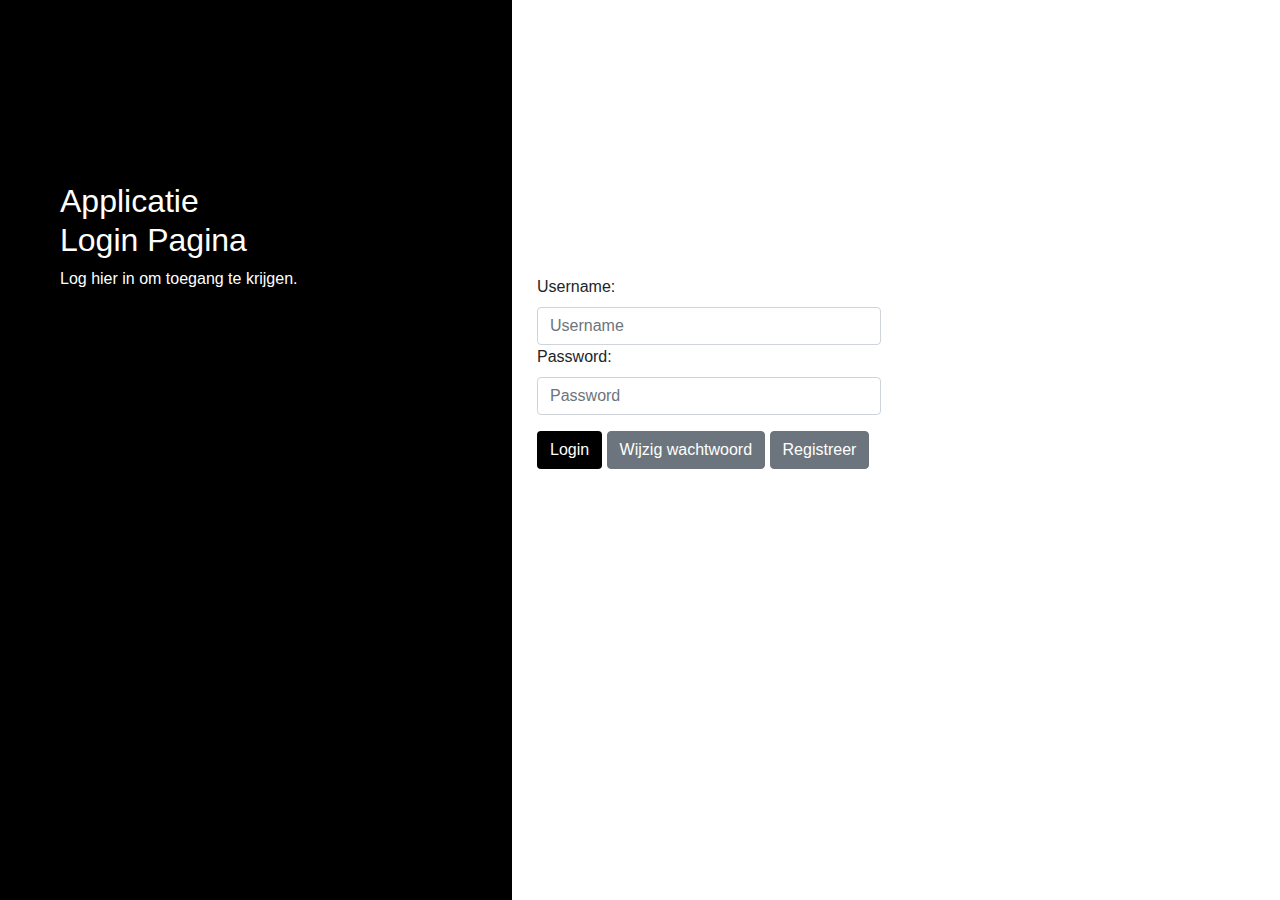
<file: src/main/webapp/index.html>
<!DOCTYPE html>
<html xmlns:th="https://www.thymeleaf.org">
<html lang="en">
<head>
    <title>Login pagina</title>
    <link rel = "icon" href="/favicon.ico" type = "image/x-icon">
    <meta content="text/html; charset=UTF-8" http-equiv="Content-Type"/>
    <link href="//maxcdn.bootstrapcdn.com/bootstrap/4.0.0/css/bootstrap.min.css" rel="stylesheet" id="bootstrap-css">
    <link rel="stylesheet" href="style.css">
    <script src="//code.jquery.com/jquery-1.11.1.min.js"></script>
    <script src="//maxcdn.bootstrapcdn.com/bootstrap/4.0.0/js/bootstrap.min.js"></script>
    <script src="index.js"></script>
</head>
<body>
<div class="sidenav">
    <div class="login-main-text">
        <h2>Applicatie<br> Login Pagina</h2>
        <p>Log hier in om toegang te krijgen.</p>
    </div>
</div>
<div class="main">
    <div class="col-md-6 col-sm-12">
        <div class="login-form">
            <form aria-label="Login form" id="loginform">
                <div class="form-group">
                    <label aria-label="Username" for="username">Username:</label>
                    <input aria-label="Username input" type="text" name="username" id="username" class="form-control" placeholder="Username" required>
                    <label aria-label="Password" for="password">Password:</label>
                    <input aria-label="Password input" type="password" name="password" id="password" class="form-control" placeholder="Password" required>
                </div>
            </form>
            <button aria-label="Submit button for loginform" onclick="login()" id="submitButton" class="btn btn-black">Login</button>
            <button aria-label="Go to change password page button" onclick="window.location = 'forgotPassword.html';" id="changePwdButton" class="btn btn-secondary">Wijzig wachtwoord</button>
            <button aria-label="Go to register page button" onclick="window.location = 'register.html';" id="registerButton" class="btn btn-secondary">Registreer</button>
        </div>
    </div>
</div>
</body>
</html>
</file>
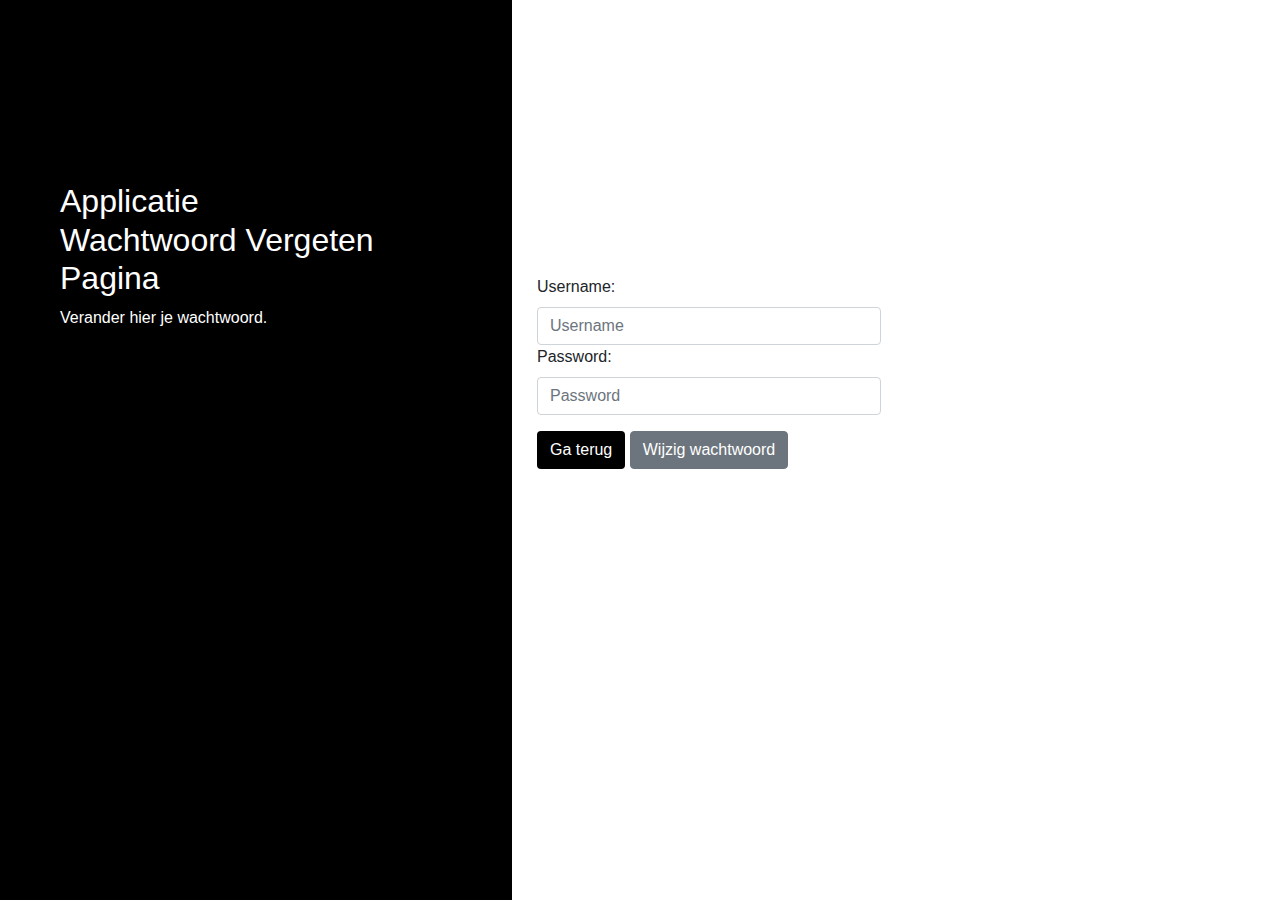
<file: src/main/webapp/forgotPassword.html>
<!DOCTYPE html>
<html lang="en">
<head>
    <meta charset="UTF-8">
    <title>Wachtwoord vergeten</title>
    <link rel = "icon" href="/favicon.ico" type = "image/x-icon">
    <link href="//maxcdn.bootstrapcdn.com/bootstrap/4.0.0/css/bootstrap.min.css" rel="stylesheet" id="bootstrap-css">
    <link rel="stylesheet" href="style.css">
    <script src="//code.jquery.com/jquery-1.11.1.min.js"></script>
    <script src="//maxcdn.bootstrapcdn.com/bootstrap/4.0.0/js/bootstrap.min.js"></script>
    <script src="forgotPassword.js"></script>
</head>
<body>
<div class="sidenav">
    <div class="login-main-text">
        <h2>Applicatie<br> Wachtwoord Vergeten Pagina</h2>
        <p>Verander hier je wachtwoord.</p>
    </div>
</div>
<div class="main">
    <div class="col-md-6 col-sm-12">
        <div class="login-form">
            <form aria-label="Registerform" id="registerForm">
                <div class="form-group">
                    <label aria-label="Username" for="username">Username:</label><br>
                    <input aria-label="Input for username" class="form-control" id="username" name="username" placeholder="Username" type="text">
                    <label aria-label="Password" for="password">Password:</label><br>
                    <input aria-label="Input for password" class="form-control" id="password" name="password" placeholder="Password" type="password">
                </div>
            </form>
            <button aria-label="Go back to loginpage button" onclick="window.location = 'index.html';" id="submitButton" class="btn btn-black">Ga terug</button>
            <button aria-label="Change password button" onclick="changePasswordFunc()" id="changePwdButton" class="btn btn-secondary">Wijzig wachtwoord</button>
        </div>
    </div>
</div>
</body>
</html>
</file>
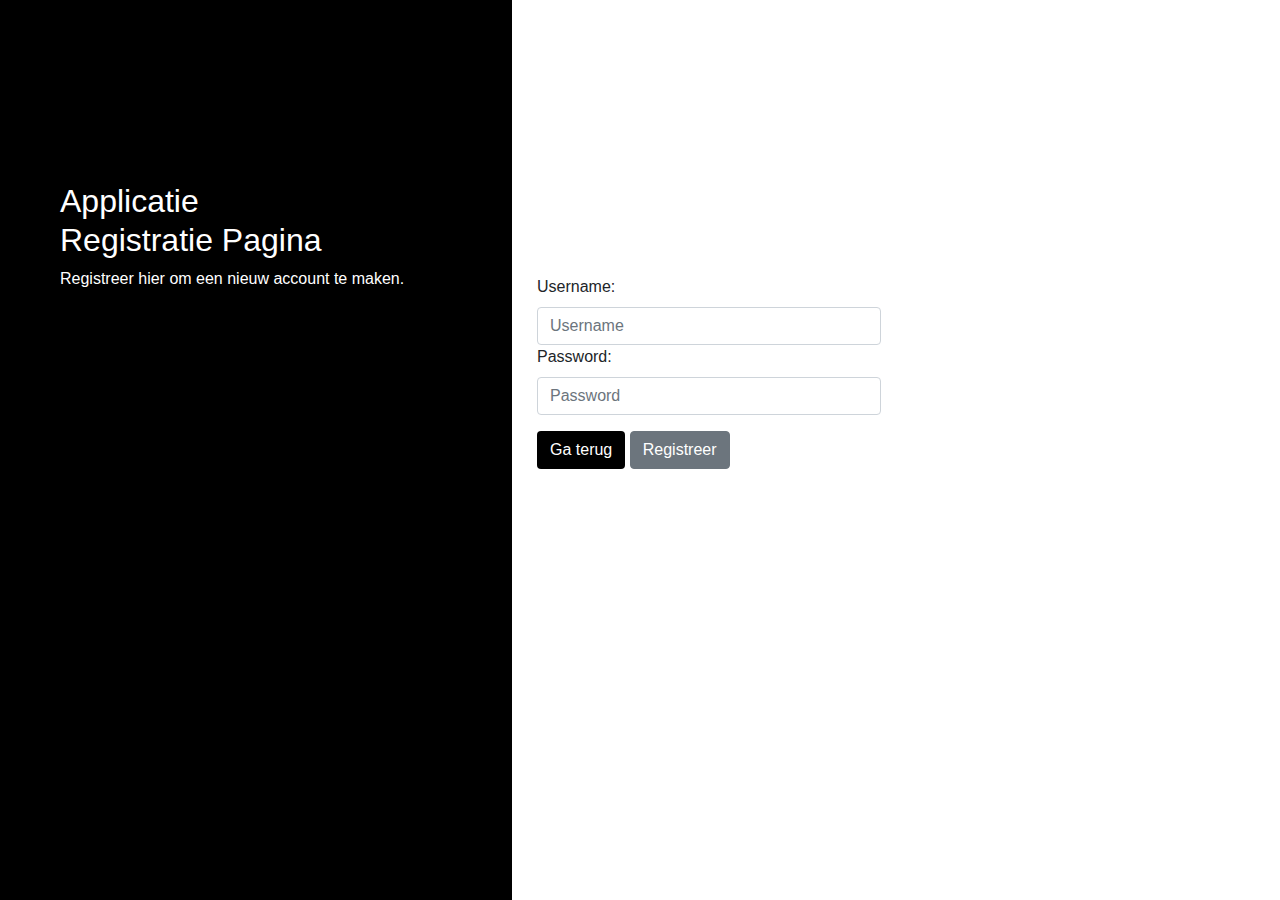
<file: src/main/webapp/register.html>
<!DOCTYPE html>
<html lang="en">
<head>
    <meta charset="UTF-8">
    <title>Registratie Pagina</title>
    <link rel = "icon" href="/favicon.ico" type = "image/x-icon">
    <link href="//maxcdn.bootstrapcdn.com/bootstrap/4.0.0/css/bootstrap.min.css" id="bootstrap-css" rel="stylesheet">
    <link href="style.css" rel="stylesheet">
    <script src="//code.jquery.com/jquery-1.11.1.min.js"></script>
    <script src="//maxcdn.bootstrapcdn.com/bootstrap/4.0.0/js/bootstrap.min.js"></script>
    <script src="register.js"></script>
</head>
<body>
<div class="sidenav">
    <div class="login-main-text">
        <h2>Applicatie<br> Registratie Pagina</h2>
        <p>Registreer hier om een nieuw account te maken.</p>
    </div>
</div>
<div class="main">
    <div class="col-md-6 col-sm-12">
        <div class="login-form">
            <form aria-label="Registerform" id="registerForm">
                <div class="form-group">
                    <label aria-label="Username" for="username">Username:</label><br>
                    <input aria-label="Input for username" class="form-control" id="username" name="username" placeholder="Username" type="text">
                    <label aria-label="Password" for="password">Password:</label><br>
                    <input aria-label="Input for password" class="form-control" id="password" name="password" placeholder="Password" type="password">
                </div>
            </form>
            <button aria-label="Go back to loginpage button" onclick="window.location = 'index.html';" id="submitButton" class="btn btn-black">Ga terug</button>
            <button aria-label="Register new account button" onclick="registerFunc()" id="registerButton" class="btn btn-secondary">Registreer</button>
        </div>
    </div>
</div>
</body>
</html>
</file>
<file: src/main/webapp/style.css>
body {
    font-family: "Lato", sans-serif;
}



.main-head{
    height: 150px;
    background: #FFF;

}

.sidenav {
    height: 100%;
    background-color: #000;
    overflow-x: hidden;
    padding-top: 20px;
}


.main {
    padding: 0px 10px;
}

@media screen and (max-height: 450px) {
    .sidenav {padding-top: 15px;}
}

@media screen and (max-width: 450px) {
    .login-form{
        margin-top: 10%;
    }

    .register-form{
        margin-top: 10%;
    }
}

@media screen and (min-width: 768px){
    .main{
        margin-left: 40%;
    }

    .sidenav{
        width: 40%;
        position: fixed;
        z-index: 1;
        top: 0;
        left: 0;
    }

    .login-form{
        margin-top: 80%;
    }

    .register-form{
        margin-top: 20%;
    }
}


.login-main-text{
    margin-top: 20%;
    padding: 60px;
    color: #fff;
}

.login-main-text h2{
    font-weight: 300;
}

.btn-black{
    background-color: #000 !important;
    color: #fff;
}
</file>
